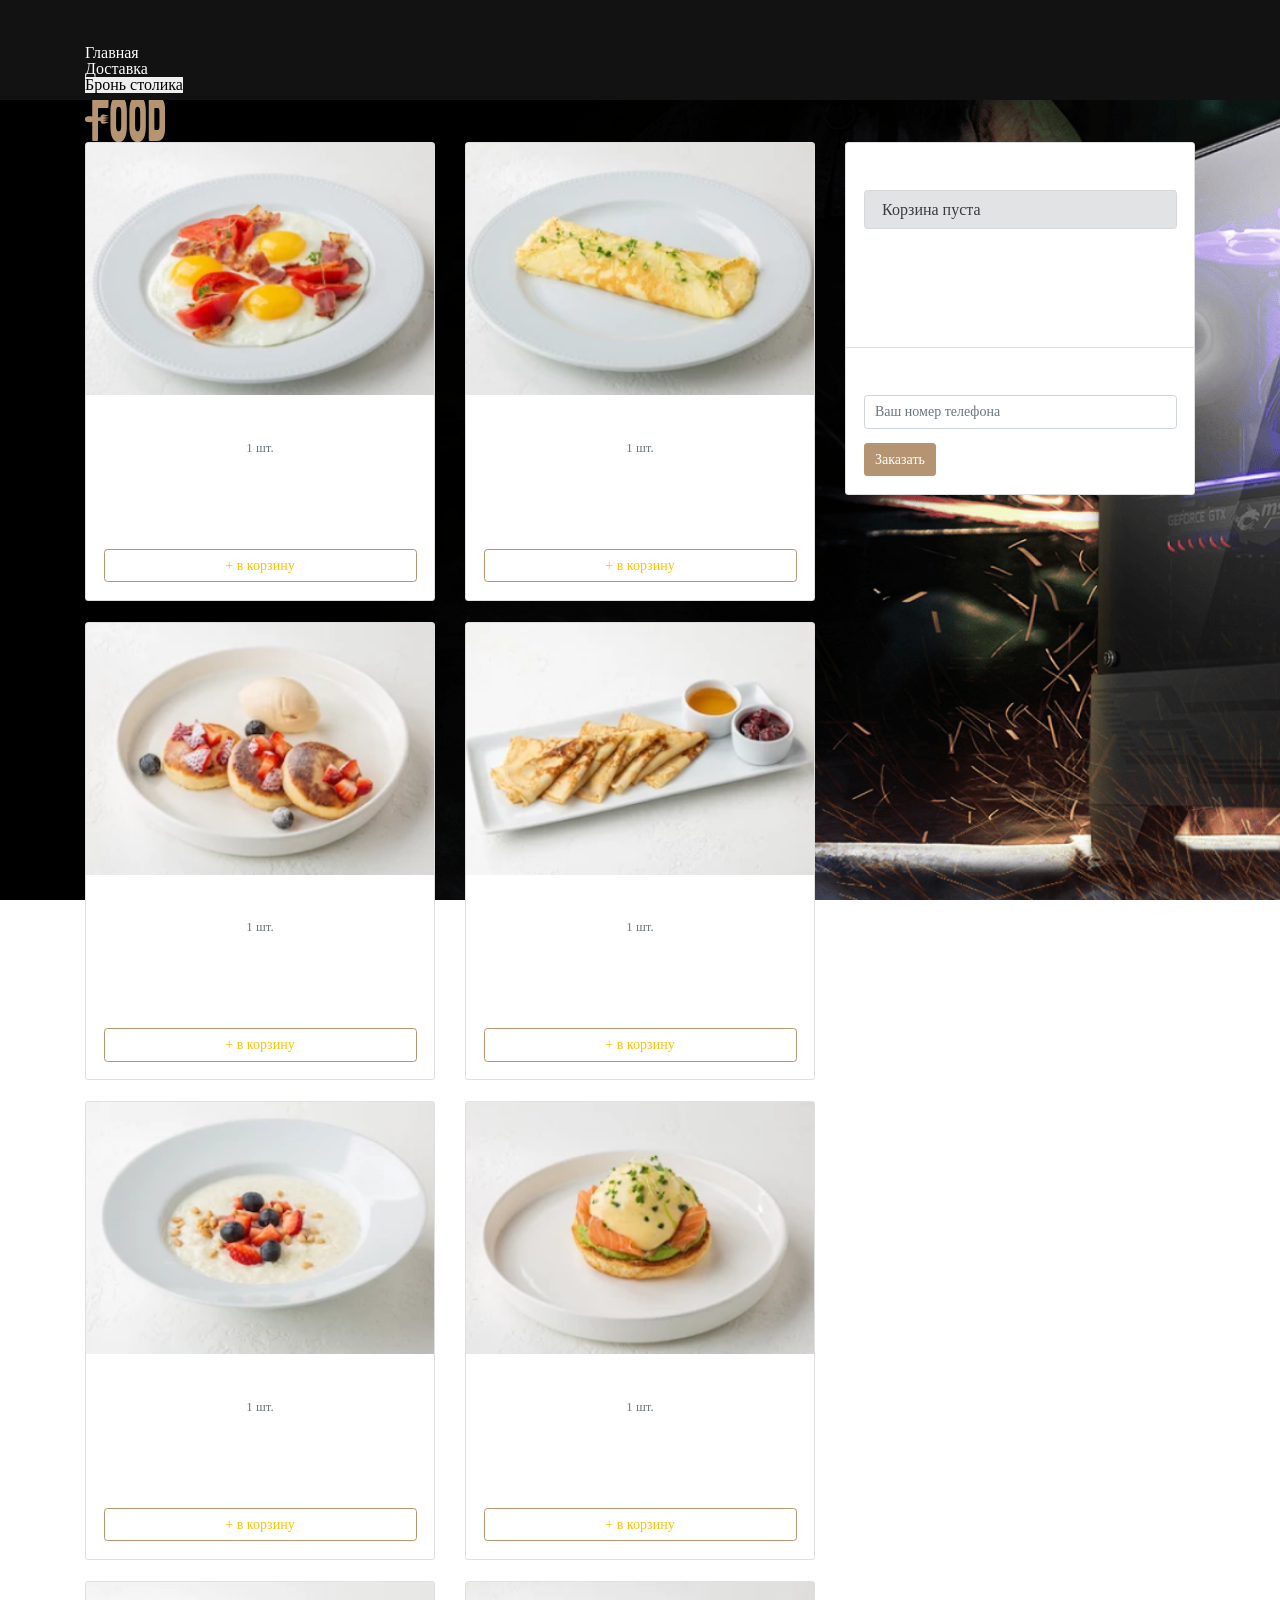
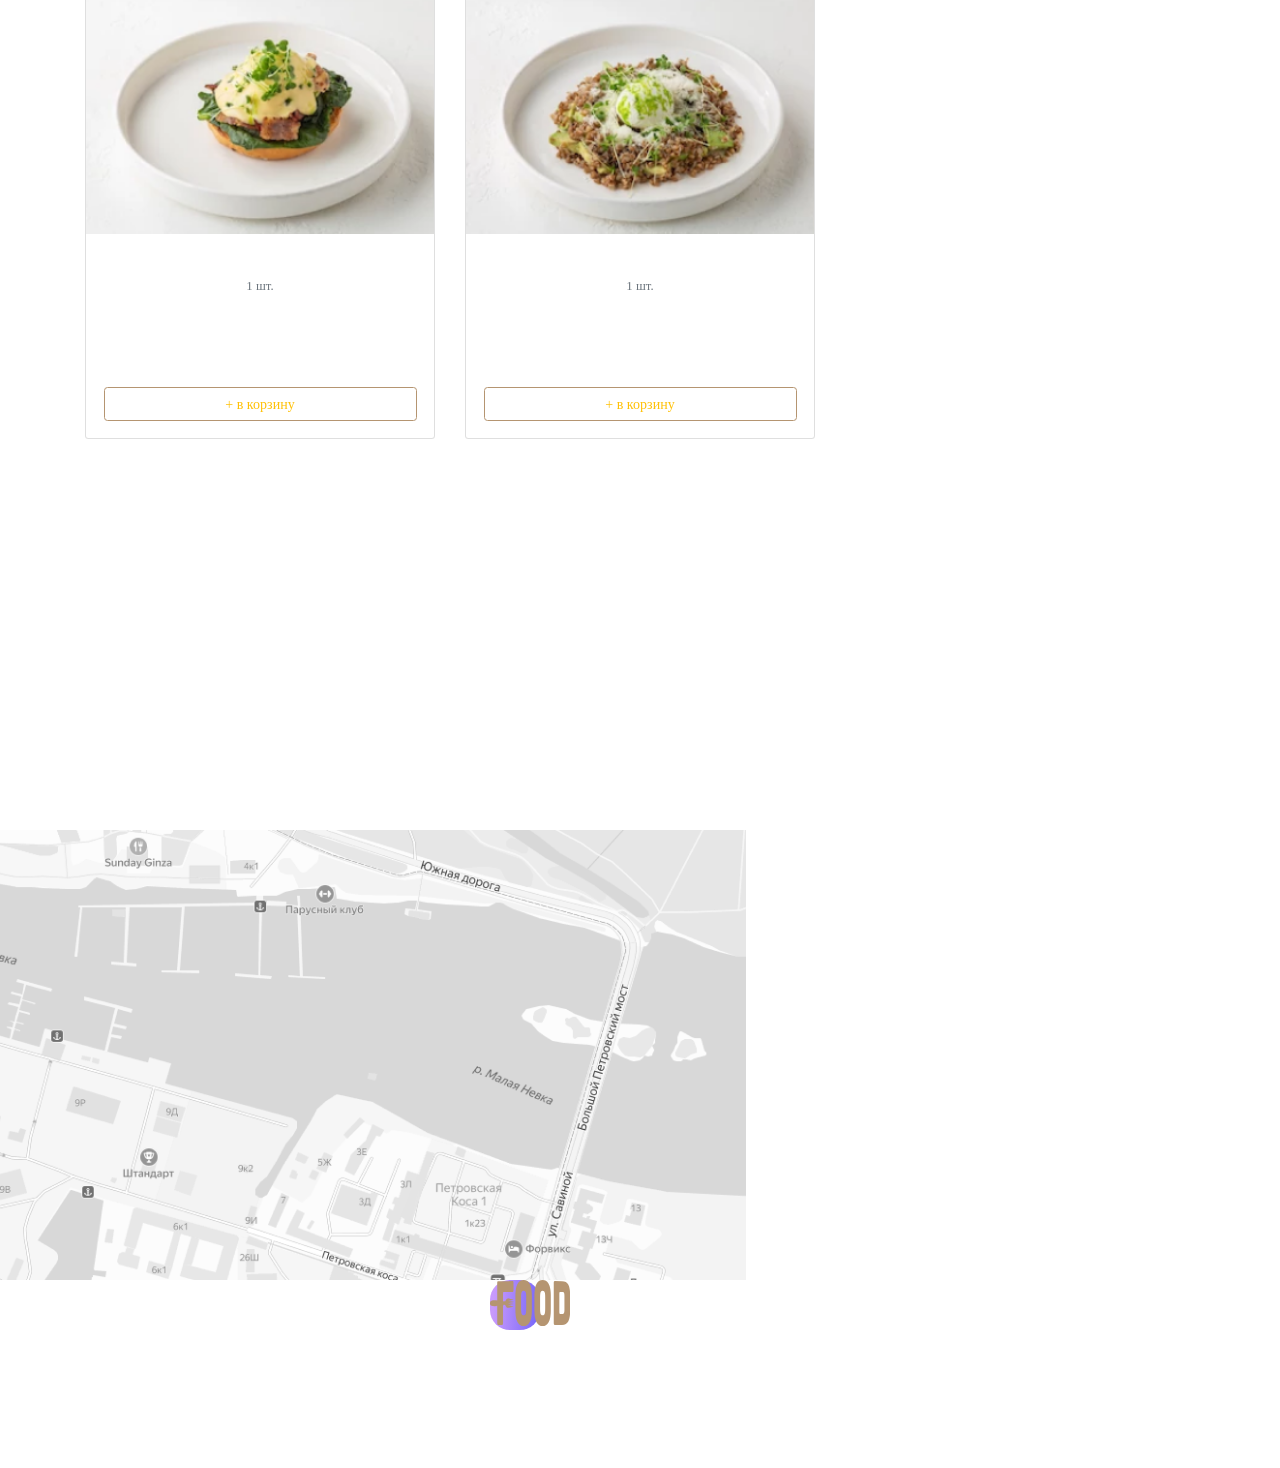
<file: menu.html>
<!doctype html>
<html lang="ru">

<head>
  <!-- Required meta tags -->
  <meta charset="utf-8">
  <meta name="viewport" content="width=device-width, initial-scale=1, shrink-to-fit=no">

  <!-- Bootstrap CSS -->
  <link rel="stylesheet" href="libs/bootstrap/css/bootstrap.min.css">
  <link rel="stylesheet" href="/css/style.css">
  <link rel="stylesheet" href="css/main.css">

  <title>FOOD</title>
</head>

<body>

  <div class="wrapper">
    <div class="sidebar">
      <div class="sidebar__logo">
        <a href="" class="sidebar__link-logo">
          <img src="/img/header/logo.svg" alt="logo">
        </a>
        <a href="" class="sidebar__link-logo">
          <img src="/img/header/logo2.svg" alt="logo">
        </a>
      </div>
      <div class="sidebar__block">
        <a href="#services" class="sidebar__link">
          <img src="/img/header/Youtube.svg" alt="Youtube">
        </a>
        <a href="#services" class="sidebar__link">
          <img src="/img/header/vk.svg" alt="vk">
        </a>
        <a href="#services" class="sidebar__link">
          <img src="/img/header/telegramm.svg" alt="telegramm">
        </a>
      </div>
    </div>





    <body>
      <header class="header">
        <nav class="navbar">
          <div class="container">
            <div class="navbar__wrap">
              <div class="hamb">
                <div class="hamb__field" id="hamb">
                  <span class="bar"></span> <span class="bar"></span>
                  <span class="bar"></span>
                </div>
              </div>
              <ul class="menu" id="menu">
                <li><a href="/index.html">Главная</a></li>
                <li><a href="#contacts">Доставка</a></li>
                <li> <a href="#popup">
                    <button class="button">Бронь столика</button>
                  </a>
                </li>

              </ul>
            </div>
          </div>
        </nav>
        <div class="popups" id="popups"></div>
      </header>
      <div class="menurestoran">
        <div class="container">
          <h1 class="menu-title">
            Меню нашего ресторана
          </h1>
          <div class="menurestoran-img">
            <img src="/img/header/logo.svg" alt="">
          </div>
        </div>
      </div>
      <div class="cards">
        <div class="container mb-5">
          <div class="row">
            <div class="col-md-8">
              <div class="row" id="products-container">

                <!-- Карточка с товаром -->

                <!-- // Ролл -->



              </div>
            </div>
            <div class="col-md-4">

              <!-- Корзина -->
              <div class="card mb-4">
                <div class="card-body">
                  <h5 class="card-title">Ваш заказ</h4>
                    <div data-cart-empty class="alert alert-secondary" role="alert">
                      Корзина пуста
                    </div>
                    <!-- cart-wrapper -->
                    <div class="cart-wrapper">

                      <!-- Cart item -->

                      <!-- // Cart item -->

                    </div>
                    <!-- // cart-wrapper -->

                    <!-- Стоимость заказа -->
                    <div class="cart-total">
                      <p data-cart-delivery class="none">
                        <span class="h5">Доставка:</span>
                        <span class="delivery-cost ">250 ₽</span> <br>
                        <span class="small">Бесплатная доставка от 800 ₽</span>
                      </p>
                      <p><span class="h5">Итого:</span> <span class="total-price">0</span> <span class="rouble">₽</span>
                      </p>
                    </div>
                    <!-- // Стоимость заказа -->

                </div>

                <!-- Оформить заказ -->
                <div id="order-form" class="card-body border-top none">
                  <h5 class="card-title">Оформить заказ</h4>
                    <form>
                      <div class="form-group">
                        <input type="text" class="form-control" placeholder="Ваш номер телефона">
                      </div>
                      <button type="submit" class="btn btn-primary">Заказать</button>
                    </form>
                </div>
                <!-- // Оформить заказ -->

              </div>
              <!-- // Корзина -->


            </div>
          </div>
        </div>

      </div>
      <section class="contacts" id="contacts">
        <div class="contacts__wrapper">
          <h4 class="contacts__title">
            контакты
          </h4>
          <div class="contacts__content">
            <div class="contacts__body body__contancts">
              <div class="body__contancts-item">
                <div class="body__contancts-block">
                  <div class="body__contancts-item-time">
                    2
                  </div>
                  <div class="body__contancts-item-time-minute">
                    мин
                  </div>
                </div>
                <div class="body__contancts-item-text">
                  из центра Санкт-Петербурга
                </div>
              </div>
              <div class="body__contancts-item">
                <div class="body__contancts-block">
                  <div class="body__contancts-item-time">
                    12
                  </div>
                  <div class="body__contancts-item-time-minute">
                    мин
                  </div>
                </div>
                <div class="body__contancts-item-text">
                  из города Зеленогорск
                </div>
              </div>
              <div class="body__contancts-item">
                <div class="body__contancts-block">
                  <div class="body__contancts-item-time">
                    42
                  </div>
                  <div class="body__contancts-item-time-minute">
                    мин
                  </div>
                </div>
                <div class="body__contancts-item-text">
                  из аэропорта Пулково
                </div>
              </div>
              <div class="body__contancts-item">
                <div class="body__contancts-block">
                  <div class="body__contancts-item-time">
                    52
                  </div>
                  <div class="body__contancts-item-time-minute">
                    мин
                  </div>
                </div>
                <div class="body__contancts-item-text">
                  из города Павловск
                </div>
              </div>
            </div>
            <div class="contacts__block">
              <div class="contacts__block-info">
                <ul class="contacts__block-list">
                  <li>Санкт-Петербург,
                    Северная дорога, 11 </li>
                  <li>+7 (921) 777-77-77</li>
                  <li>Время работы</li>
                  <li><span>Вск-Чт</span> с 12:00 до 23:00</li>
                  <li><span>Пт-Сб</span> с 12:00 до 03:00</li>
                </ul>
                <a href="#popup" class="contacts__block-link">Бронь столика</a>
                <div id="popup" class="popup">
                  <a href="#header" class="popup__area"></a>
                  <div class="popup__body">
                    <div class="popup__content">
                      <a href="#header" class="popup__close">X</a>
                      <div class="popup__logo">
                        <img src="/img/header/logo.svg" alt="logo">
                      </div>
                      <h4 class="popup__title">
                        Забронировать столик
                      </h4>
                      <form action="#" id="form" class="form">
                        <div class="form__item">
                          <input type="text" id="formName" class="formname" name="name" placeholder="Имя">
                        </div>
                        <div class="form__item">
                          <input type="text" id="formNumber" class="formnumber" name="number" placeholder="Телефон">
                        </div>
                        <div class="form__block">
                          <div class="form__item">
                            <input type="text" id="formMan" class="formman" name="man" placeholder="Гостей">
                            <input type="text" id="formTime" class="formtime" name="time" placeholder="Время">
                          </div>
                        </div>
                        <button class="form__btn">
                          Забронировать
                        </button>
                      </form>
                    </div>
                  </div>
                </div>
              </div>
            </div>
            <div class="contacts__block-pic">
              <img src="/img/Contacts/map.png" alt="map">
            </div>
          </div>
        </div>
  </div>
  </section>
  <footer class="footer">
    <div class="footer__wrapper">
      <div class="footer__content">
        <div class="footer__logo">
          <img src="/img/header/logo.svg" alt="logo">
        </div>
        <a href="#" class="footer__link">Политика конфиденциальности</a>
        <a href="#" class="footer__link">Дизайн d-e-n.ru</a>
      </div>
    </div>
  </footer>


  <!-- Подключаем скрипты -->
  <script src="/js/burger.js"></script>
  <script src="/js/renderProducts.js"></script>
  <script src="/js/calkCartPrice.js"></script>
  <script src="/js/toggleCartStatus.js"></script>
  <script src="/js/counter.js"></script>
  <script src="/js/cart.js"></script>




  <script src="https://code.jquery.com/jquery-3.3.1.min.js"></script>

</body>

</html>








</div>
<!-- Optional JavaScript -->
<!-- jQuery first, then Popper.js, then Bootstrap JS -->
<script src="https://code.jquery.com/jquery-3.3.1.min.js"></script>






</body>

</html>
</file>
<file: css/style.css>
@charset "UTF-8";
/*Обнуление*/
* {
  padding: 0;
  margin: 0;
  border: 0;
}

*,
*:before,
*:after {
  -webkit-box-sizing: border-box;
  box-sizing: border-box;
}

:focus,
:active {
  outline: none;
}

a:focus,
a:active {
  outline: none;
}

nav,
footer,
header,
aside {
  display: block;
}

html,
body {
  font-family: "Roboto";
  font-weight: 400;
  height: 100%;
  width: 100%;
  font-size: 100%;
  line-height: 1;
  font-size: 14px;
  -ms-text-size-adjust: 100%;
  -moz-text-size-adjust: 100%;
  -webkit-text-size-adjust: 100%;
}

input,
button,
textarea {
  font-family: "Roboto";
}

input::-ms-clear {
  display: none;
}

button {
  cursor: pointer;
}

button::-moz-focus-inner {
  padding: 0;
  border: 0;
}

a,
a:visited {
  color: #FFFFFF;
  text-decoration: none;
}

a:hover {
  text-decoration: none;
}

ul li {
  list-style: none;
}

img {
  vertical-align: top;
}

h1,
h2,
h3,
h4,
h5,
h6 {
  font-size: inherit;
  font-weight: 400;
}

[class*=__container] {
  max-width: 1300px;
  margin: 0 auto;
}

body {
  font-weight: 400;
  font-size: 16px;
  background: url(/img/header/compbgr.png) no-repeat center;
  background-position: center center;
  background-attachment: fixed;
  background-size: cover;
  color: #FFFFFF;
}

body.lock {
  overflow: hidden;
}

.grid-shadow {
  background-color: black;
}

.header {
  padding: 0px 14px;
  position: fixed;
  top: 0;
  left: 0;
  width: 100%;
  z-index: 8;
  background: #121212;
  height: 100px;
  padding-top: 38px;
}

.header__wrapper {
  display: -webkit-box;
  display: -ms-flexbox;
  display: flex;
  -webkit-box-align: center;
      -ms-flex-align: center;
          align-items: center;
  -webkit-box-pack: end;
      -ms-flex-pack: end;
          justify-content: flex-end;
  max-width: 1900px;
  margin: 0 auto;
}

.menu__list {
  display: -webkit-box;
  display: -ms-flexbox;
  display: flex;
}

.menu__item {
  margin-right: 56px;
}

.header__logo {
  margin-right: 620px;
}

.menu__link:hover {
  opacity: 0.6;
}

.header__btn {
  background: linear-gradient(94.26deg, #C89AFC 9.51%, #7C6AFA 90.23%);
  border-radius: 50px;
  padding: 10px 30px;
}

.header__btn:hover {
  opacity: 0.8;
}

@media (max-width: 1660px) {
  .header__logo {
    margin-right: 300px;
  }
}
@media (max-width: 1340px) {
  .menu__item {
    margin-right: 30px;
  }
  .header__logo {
    margin-right: 100px;
  }
}
@media (max-width: 960px) {
  .header__wrapper {
    display: -webkit-box;
    display: -ms-flexbox;
    display: flex;
    -webkit-box-align: center;
        -ms-flex-align: center;
            align-items: center;
    -webkit-box-pack: justify;
        -ms-flex-pack: justify;
            justify-content: space-between;
    max-width: 1900px;
    margin: 0 auto;
  }
}
.menu__icon {
  display: none;
}

@media (max-width: 960px) {
  .menu__icon {
    z-index: 10;
    display: block;
    position: relative;
    width: 30px;
    height: 18px;
    -webkit-transition: all 0.3s ease 0s;
    transition: all 0.3s ease 0s;
    cursor: pointer;
  }
  .menu__icon span,
.menu__icon::before,
.menu__icon::after {
    position: absolute;
    left: 0;
    -webkit-transition: all 0.3s ease 0s;
    transition: all 0.3s ease 0s;
    width: 100%;
    height: 10%;
    background-color: #fff;
  }
  .menu__icon::before,
.menu__icon::after {
    content: "";
  }
  .menu__icon::before {
    top: 0;
  }
  .menu__icon::after {
    bottom: 0;
  }
  .menu__icon span {
    top: 50%;
    -webkit-transform: scale(1) translate(0, -50%);
            transform: scale(1) translate(0, -50%);
  }
  .menu__icon.active span {
    -webkit-transform: scale(0) translate(0, -50%);
            transform: scale(0) translate(0, -50%);
  }
  .menu__icon.active:before {
    top: 50%;
    -webkit-transform: rotate(-45deg) translate(0, -50%);
            transform: rotate(-45deg) translate(0, -50%);
  }
  .menu__icon.active::after {
    bottom: 50%;
    -webkit-transform: rotate(45deg) translate(0, 50%);
            transform: rotate(45deg) translate(0, 50%);
  }
  .menu__body {
    position: fixed;
    top: 0;
    left: 0;
    width: 100%;
    height: 100%;
    -webkit-transition: all 0.3s ease 0s;
    transition: all 0.3s ease 0s;
    -webkit-transform: translate(-100%, 0);
            transform: translate(-100%, 0);
    background-color: black;
  }
  .menu__body.active {
    -webkit-transform: translate(0, 0);
            transform: translate(0, 0);
  }
  .menu__list {
    padding-top: 90px;
    -webkit-box-orient: vertical;
    -webkit-box-direction: normal;
        -ms-flex-direction: column;
            flex-direction: column;
    text-align: center;
  }
  .menu__item {
    margin-right: 0px;
    margin-bottom: 40px;
  }
  .menu__link {
    font-size: 35px;
  }
  .header__btn {
    font-size: 35px;
  }
}
.main {
  padding-top: 230px;
}

.main__title {
  font-family: "Roboto";
  font-style: normal;
  font-weight: 700;
  font-size: 64px;
  line-height: 110%;
  /* or 90px */
  /* white */
  color: #FFFFFF;
  max-width: 900px;
  margin-bottom: 100px;
}

.badge {
  width: 400px;
  line-height: 180%;
  background: #a8a7a7;
  margin-bottom: 20px;
  margin-right: 30px;
  border-radius: 10px;
  font-size: 30px;
  text-align: center;
}

.main__info {
  padding-top: 50px;
  max-width: 400px;
  line-height: 150%;
  font-family: "Roboto";
  font-style: normal;
  font-weight: 400;
  font-size: 20px;
  line-height: 160%;
  color: #FFFFFF;
  opacity: 0.5;
  margin-bottom: 50px;
}

@media (max-width: 1340px) {
  .main {
    display: -webkit-box;
    display: -ms-flexbox;
    display: flex;
    -webkit-box-pack: center;
        -ms-flex-pack: center;
            justify-content: center;
    -webkit-box-align: center;
        -ms-flex-align: center;
            align-items: center;
  }
  .main__title {
    max-width: 400px;
  }
}
@media (max-width: 920px) {
  .main__title {
    font-size: 45px;
    margin-bottom: 50px;
  }
}
@media (max-width: 600px) {
  .badge {
    width: 370px;
    margin-right: 0px;
  }
  .main {
    padding: 0px 15px;
    padding-top: 190px;
  }
  .main__title {
    text-align: center;
  }
  .badge {
    width: 330px;
  }
}
.order {
  width: 100%;
  background: #121212;
  height: 130px;
  padding-top: 25px;
}

.order__btn {
  background: linear-gradient(94.78deg, #DF5950 11.19%, #451046 93.72%);
  border-radius: 50px;
  padding: 10px 30px;
  margin-right: 100px;
}

.order__btn:hover {
  opacity: 0.8;
}

.order__container {
  display: -webkit-box;
  display: -ms-flexbox;
  display: flex;
  -webkit-box-align: center;
      -ms-flex-align: center;
          align-items: center;
}

.order__info-text {
  display: -webkit-box;
  display: -ms-flexbox;
  display: flex;
  -webkit-box-align: center;
      -ms-flex-align: center;
          align-items: center;
}

.order__info-students {
  font-family: "Roboto";
  font-style: normal;
  font-weight: 400;
  font-size: 16px;
  line-height: 180%;
  /* identical to box height, or 24px */
  /* white */
  color: #FFFFFF;
  opacity: 0.4;
  margin-right: 30px;
}

.students {
  margin-right: 100px;
}

.order__info-quantity {
  font-family: "Roboto";
  font-style: normal;
  font-weight: 700;
  font-size: 16px;
  line-height: 150%;
  /* identical to box height, or 24px */
  /* white */
  color: #FFFFFF;
}

.order__income {
  position: relative;
  margin-left: 100px;
}

.order__income-block {
  content: "";
  position: absolute;
  width: 714px;
  height: 6px;
  background: #FFFFFF;
}

.order__income-subblock {
  position: absolute;
  width: 440px;
  height: 6px;
  background: linear-gradient(94.78deg, #DF5950 11.19%, #451046 93.72%);
}

.order__income-info {
  display: -webkit-box;
  display: -ms-flexbox;
  display: flex;
  -webkit-box-align: center;
      -ms-flex-align: center;
          align-items: center;
  padding-top: 20px;
}

.order__income-info-text {
  margin-right: 600px;
  color: #FFFFFF;
  opacity: 0.4;
}

.order__income-info p {
  opacity: 0.4;
}

.order__income-students {
  font-family: "Roboto";
  font-style: normal;
  font-weight: 400;
  font-size: 16px;
  /* identical to box height, or 24px */
  /* white */
  color: #FFFFFF;
  opacity: 0.4;
  margin-right: 30px;
}

.order__income-text {
  display: -webkit-box;
  display: -ms-flexbox;
  display: flex;
  -webkit-box-align: center;
      -ms-flex-align: center;
          align-items: center;
  padding-bottom: 10px;
}

.order__incom-quantity {
  font-family: "Roboto";
  font-style: normal;
  font-weight: 700;
  font-size: 16px;
  line-height: 150%;
  /* identical to box height, or 24px */
  /* white */
  color: #FFFFFF;
}

@media (max-width: 1340px) {
  .order {
    display: none;
  }
}
.work {
  padding: 200px 10px;
}

.work__content {
  display: -webkit-box;
  display: -ms-flexbox;
  display: flex;
  -webkit-box-pack: justify;
      -ms-flex-pack: justify;
          justify-content: space-between;
}

.work__block {
  -webkit-box-flex: 0;
      -ms-flex: 0 1 526px;
          flex: 0 1 526px;
  position: relative;
  width: 526px;
  height: 499px;
  border: 30px solid transparent;
  -o-border-image: linear-gradient(94.26deg, #C89AFC 9.51%, #7C6AFA 90.23%);
     border-image: linear-gradient(94.26deg, #C89AFC 9.51%, #7C6AFA 90.23%);
  -webkit-border-image: -webkit-linear-gradient(#C89AFC 9.51%, #7C6AFA 90.23%);
  border-image-slice: 1;
}

.work__block-img {
  position: absolute;
  top: 63px;
  right: 15px;
  width: 446px;
  height: 446px;
}

.work__info {
  max-width: 636px;
  padding-top: 90px;
}

.work-info-title {
  font-family: "Roboto";
  font-style: normal;
  font-weight: 700;
  font-size: 48px;
  line-height: 140%;
  /* or 67px */
  /* white */
  color: #FFFFFF;
  margin-bottom: 45px;
}

.work-info-text {
  font-family: "Roboto";
  font-style: normal;
  font-weight: 400;
  font-size: 16px;
  line-height: 160%;
  /* or 26px */
  /* white */
  color: #FFFFFF;
}

@media (max-width: 1340px) {
  .work__content {
    -webkit-box-orient: vertical;
    -webkit-box-direction: normal;
        -ms-flex-direction: column;
            flex-direction: column;
  }
}
@media (max-width: 920px) {
  .work__block {
    -webkit-box-flex: 0;
        -ms-flex: 0 1 526px;
            flex: 0 1 526px;
    position: relative;
    width: 526px;
    height: 499px;
    border: 30px solid transparent;
    -o-border-image: none;
       border-image: none;
    border-image-slice: 1;
  }
  .work {
    display: -webkit-box;
    display: -ms-flexbox;
    display: flex;
    -webkit-box-orient: vertical;
    -webkit-box-direction: normal;
        -ms-flex-direction: column;
            flex-direction: column;
    -webkit-box-align: center;
        -ms-flex-align: center;
            align-items: center;
    padding: 50px 10px;
  }
}
@media (max-width: 600px) {
  .work__block {
    display: none;
  }
  .work__info {
    padding-top: 0px;
  }
  .work-info-title {
    text-align: center;
    font-size: 40px;
  }
  .work-info-text {
    text-align: justify;
  }
}
.start {
  padding-bottom: 200px;
}

.start__block {
  display: -webkit-box;
  display: -ms-flexbox;
  display: flex;
}

.start__block-logo {
  margin-right: 20px;
}

.start__block-title {
  font-family: "Roboto";
  font-style: normal;
  font-weight: 700;
  font-size: 48px;
  line-height: 140%;
  /* or 67px */
  /* white */
  color: #FFFFFF;
  margin-bottom: 49px;
}

.start-info {
  max-width: 411px;
  font-family: "Roboto";
  font-style: normal;
  font-weight: 400;
  font-size: 16px;
  line-height: 160%;
  /* or 26px */
  /* white */
  color: #FFFFFF;
  opacity: 0.5;
  margin-bottom: 80px;
}

.start__items {
  display: -webkit-box;
  display: -ms-flexbox;
  display: flex;
  -webkit-box-align: center;
      -ms-flex-align: center;
          align-items: center;
}

.start__item {
  max-width: 324px;
}

.start-item-content-1 {
  width: 324px;
  height: 80px;
  background: linear-gradient(94.26deg, #C89AFC 9.51%, #7C6AFA 90.23%);
  margin-bottom: 35px;
}

.start-item-content-2 {
  width: 324px;
  height: 60px;
  background: linear-gradient(94.26deg, #C89AFC 9.51%, #7C6AFA 90.23%);
  -webkit-transform: matrix(-1, 0, 0, 1, 0, 0);
          transform: matrix(-1, 0, 0, 1, 0, 0);
  margin-bottom: 45px;
}

.start-item-content-3 {
  width: 324px;
  height: 30px;
  background: linear-gradient(94.26deg, #C89AFC 9.51%, #7C6AFA 90.23%);
  margin-bottom: 60px;
}

.start-item-content-4 {
  width: 324px;
  height: 10px;
  background: linear-gradient(94.26deg, #C89AFC 9.51%, #7C6AFA 90.23%);
  -webkit-transform: matrix(-1, 0, 0, 1, 0, 0);
          transform: matrix(-1, 0, 0, 1, 0, 0);
  margin-bottom: 70px;
}

.start-item-text {
  max-width: 306px;
  font-family: "Roboto";
  font-style: normal;
  font-weight: 400;
  font-size: 14px;
  line-height: 160%;
  /* or 22px */
  /* white */
  color: #FFFFFF;
  opacity: 0.5;
}

.start-item-percent {
  margin-bottom: 20px;
  font-family: "Roboto";
  font-style: normal;
  font-weight: 700;
  font-size: 36px;
  line-height: 140%;
  /* or 50px */
  /* white */
  color: #FFFFFF;
}

.percent-2 {
  margin-bottom: 30px;
}

.percent-3 {
  margin-bottom: 45px;
}

.percent-4 {
  margin-bottom: 55px;
}

@media (max-width: 1340px) {
  .start__items {
    -webkit-box-orient: vertical;
    -webkit-box-direction: normal;
        -ms-flex-direction: column;
            flex-direction: column;
  }
}
@media (max-width: 920px) {
  .start__block {
    display: -webkit-box;
    display: -ms-flexbox;
    display: flex;
    -webkit-box-orient: vertical;
    -webkit-box-direction: normal;
        -ms-flex-direction: column;
            flex-direction: column;
    -webkit-box-align: center;
        -ms-flex-align: center;
            align-items: center;
  }
  .start-info {
    margin: 0 auto;
    margin-bottom: 30px;
  }
  .start {
    padding-bottom: 100px;
  }
}
@media (max-width: 600px) {
  .start-info {
    text-align: center;
  }
  .start__block-title {
    font-size: 40px;
  }
}
.profession {
  padding-bottom: 231px;
  padding: 0 10px;
}

.profession__title {
  font-family: "Roboto";
  font-style: normal;
  font-weight: 700;
  font-size: 48px;
  line-height: 140%;
  /* or 67px */
  text-align: center;
  /* white */
  color: #FFFFFF;
  margin-bottom: 120px;
}

.profession__items {
  display: -webkit-box;
  display: -ms-flexbox;
  display: flex;
  -webkit-box-align: center;
      -ms-flex-align: center;
          align-items: center;
  -webkit-box-pack: justify;
      -ms-flex-pack: justify;
          justify-content: space-between;
}

.profession__item {
  max-width: 358px;
}

.profession__item-img {
  text-align: center;
  margin-bottom: 60px;
}

.profession__item-subtitle {
  font-family: "Roboto";
  font-style: normal;
  font-weight: 500;
  font-size: 24px;
  line-height: 140%;
  /* or 34px */
  text-align: center;
  /* white */
  color: #FFFFFF;
  margin-bottom: 30px;
}

.profession__item-text {
  font-family: "Roboto";
  font-style: normal;
  font-weight: 400;
  font-size: 16px;
  line-height: 160%;
  /* or 26px */
  text-align: center;
  /* white */
  color: #FFFFFF;
  opacity: 0.8;
}

@media (max-width: 920px) {
  .profession {
    margin-bottom: 70px;
  }
  .profession__title {
    font-size: 40px;
    margin-bottom: 50px;
  }
  .profession__items {
    -webkit-box-orient: vertical;
    -webkit-box-direction: normal;
        -ms-flex-direction: column;
            flex-direction: column;
  }
  .profession__item {
    margin-bottom: 20px;
  }
}
.partners {
  padding-bottom: 270px;
  padding-top: 100px;
}

.partners__body {
  display: -webkit-box;
  display: -ms-flexbox;
  display: flex;
  -webkit-box-align: center;
      -ms-flex-align: center;
          align-items: center;
}

.partners__logo {
  margin-right: 51px;
}

.partners__title {
  font-family: "Roboto";
  font-style: normal;
  font-weight: 700;
  font-size: 48px;
  line-height: 140%;
  /* or 67px */
  /* white */
  color: #FFFFFF;
}

.partners__items {
  position: relative;
  padding-top: 88px;
  display: -ms-grid;
  display: grid;
  -ms-grid-columns: 1fr 58px 1fr 58px 1fr 58px 1fr;
  grid-template-columns: repeat(4, 1fr);
  gap: 58px;
}

.partners__border {
  content: "";
  position: absolute;
  width: 1296px;
  bottom: 130px;
  height: 0px;
  opacity: 0.3;
  /* white */
  border: 1px solid #FFFFFF;
}

.partners__border-vertical-1 {
  content: "";
  right: 199px;
  position: absolute;
  width: 300px;
  height: 0px;
  opacity: 0.7;
  /* white */
  border: 1px solid #FFFFFF;
  -webkit-transform: rotate(90deg);
          transform: rotate(90deg);
}

.partners__border-vertical-2 {
  content: "";
  left: 165px;
  position: absolute;
  width: 300px;
  height: 0px;
  opacity: 0.7;
  /* white */
  border: 1px solid #FFFFFF;
  -webkit-transform: rotate(90deg);
          transform: rotate(90deg);
}

.partners__border-vertical-3 {
  content: "";
  left: 500px;
  position: absolute;
  width: 300px;
  height: 0px;
  opacity: 0.7;
  /* white */
  border: 1px solid #FFFFFF;
  -webkit-transform: rotate(90deg);
          transform: rotate(90deg);
}

@media (max-width: 1340px) {
  .partners {
    display: none;
  }
}
.program {
  padding: 0 10px;
  padding-bottom: 216px;
}

.program__wrapper {
  max-width: 750px;
  margin: 0 auto;
}

.program__logo {
  text-align: center;
  margin-bottom: 77px;
}

.program__title {
  text-align: center;
  font-family: "Roboto";
  font-style: normal;
  font-weight: 700;
  font-size: 48px;
  line-height: 140%;
  /* or 67px */
  text-align: center;
  /* white */
  color: #FFFFFF;
  margin-bottom: 30px;
}

.program__text {
  max-width: 411px;
  text-align: center;
  margin: 0 auto;
  font-family: "Roboto";
  font-style: normal;
  font-weight: 400;
  font-size: 16px;
  line-height: 160%;
  /* or 26px */
  text-align: center;
  /* white */
  color: #FFFFFF;
  opacity: 0.5;
  margin-bottom: 80px;
}

.program-item-content {
  position: relative;
  margin-right: 146px;
  padding-left: 80px;
}

.body__program-items {
  display: -webkit-box;
  display: -ms-flexbox;
  display: flex;
  -webkit-box-align: center;
      -ms-flex-align: center;
          align-items: center;
}

.body__program-item {
  max-width: 228px;
}

.program-item-subtext {
  font-family: "Roboto";
  font-style: normal;
  font-weight: 400;
  font-size: 14px;
  line-height: 160%;
  /* or 22px */
  text-align: right;
  /* white */
  color: #FFFFFF;
  opacity: 0.5;
  margin-bottom: 15px;
}

.program-item-text {
  font-family: "Roboto";
  font-style: normal;
  font-weight: 400;
  font-size: 18px;
  line-height: 160%;
  /* or 29px */
  text-align: right;
  /* white */
  color: #FFFFFF;
  margin-bottom: 90px;
}

.program__body-item-2 {
  padding-top: 100px;
}

.program__border {
  content: "";
  top: 0;
  right: -85px;
  position: absolute;
  width: 6px;
  height: 677px;
  background: linear-gradient(94.26deg, #C89AFC 9.51%, #7C6AFA 90.23%);
}

.program__border-line1 {
  content: "";
  position: absolute;
  top: 50px;
  right: 8px;
  opacity: 0.3;
  /* white */
  width: 40px;
  height: 0px;
  border: 1px solid #FFFFFF;
  -webkit-transform: rotate(180deg);
          transform: rotate(180deg);
}

.program__border-line2 {
  content: "";
  position: absolute;
  top: 190px;
  left: 8px;
  opacity: 0.3;
  /* white */
  width: 40px;
  height: 0px;
  border: 1px solid #FFFFFF;
  -webkit-transform: rotate(180deg);
          transform: rotate(180deg);
}

.program__border-line3 {
  content: "";
  position: absolute;
  top: 235px;
  right: 8px;
  opacity: 0.3;
  /* white */
  width: 40px;
  height: 0px;
  border: 1px solid #FFFFFF;
  -webkit-transform: rotate(180deg);
          transform: rotate(180deg);
}

.program__border-line4 {
  content: "";
  position: absolute;
  top: 380px;
  left: 8px;
  opacity: 0.3;
  /* white */
  width: 40px;
  height: 0px;
  border: 1px solid #FFFFFF;
  -webkit-transform: rotate(180deg);
          transform: rotate(180deg);
}

.program__border-line5 {
  content: "";
  position: absolute;
  top: 420px;
  right: 8px;
  opacity: 0.3;
  /* white */
  width: 40px;
  height: 0px;
  border: 1px solid #FFFFFF;
  -webkit-transform: rotate(180deg);
          transform: rotate(180deg);
}

.program__border-line6 {
  content: "";
  position: absolute;
  top: 560px;
  left: 8px;
  opacity: 0.3;
  /* white */
  width: 40px;
  height: 0px;
  border: 1px solid #FFFFFF;
  -webkit-transform: rotate(180deg);
          transform: rotate(180deg);
}

.program__border-line7 {
  content: "";
  position: absolute;
  top: 605px;
  right: 8px;
  opacity: 0.3;
  /* white */
  width: 40px;
  height: 0px;
  border: 1px solid #FFFFFF;
  -webkit-transform: rotate(180deg);
          transform: rotate(180deg);
}

@media (max-width: 600px) {
  .program-item-text {
    font-size: 12px;
  }
  .program__body {
    margin-right: 40px;
  }
  .program {
    padding-bottom: 70px;
  }
  .program-item-text {
    margin-bottom: 30px;
  }
}
.teachers {
  padding-bottom: 200px;
  margin: auto 0 0 0;
}

.teachers__body {
  display: -webkit-box;
  display: -ms-flexbox;
  display: flex;
  -webkit-box-align: center;
      -ms-flex-align: center;
          align-items: center;
  -webkit-box-orient: vertical;
  -webkit-box-direction: normal;
      -ms-flex-direction: column;
          flex-direction: column;
}

.teachers__logo {
  margin-right: 38px;
}

.teachers__title {
  font-family: "Roboto";
  font-style: normal;
  font-weight: 700;
  font-size: 48px;
  line-height: 140%;
  /* or 67px */
  /* white */
  color: #FFFFFF;
}

.teachers__item {
  -webkit-box-flex: 0;
      -ms-flex: 0 1 300px;
          flex: 0 1 300px;
  -webkit-box-align: center;
      -ms-flex-align: center;
          align-items: center;
}

.teachers__content {
  display: -ms-grid;
  display: grid;
  -ms-grid-rows: 1fr 30px 1fr 30px 1fr;
  grid-template-rows: repeat(3, 1fr);
  padding-top: 113px;
  gap: 30px;
  margin: 0 auto;
}

.teachers__item-img {
  margin-bottom: 40px;
  text-align: center;
}

.teachers__item-title {
  font-family: "Roboto";
  font-style: normal;
  font-weight: 500;
  font-size: 24px;
  line-height: 140%;
  /* identical to box height, or 34px */
  text-align: center;
  /* white */
  color: #FFFFFF;
  margin-bottom: 15px;
}

.teachers__item-subtitle {
  font-family: "Roboto";
  font-style: normal;
  font-weight: 400;
  font-size: 16px;
  line-height: 160%;
  /* identical to box height, or 26px */
  text-align: center;
  /* white */
  color: #FFFFFF;
  opacity: 0.8;
  margin-bottom: 30px;
}

.teachers__item-btn-link {
  background: transparent;
  padding: 10px 30px;
  border: 2px solid white;
  border-radius: 50px;
  display: inline-block;
  float: none;
  font-size: 14px;
  color: #fff;
  position: relative;
  left: 50%;
  -webkit-transform: translate(-50%, 0);
          transform: translate(-50%, 0);
}

.hide-content {
  font-family: "Roboto";
  font-style: normal;
  font-weight: 400;
  font-size: 16px;
  line-height: 160%;
  /* identical to box height, or 26px */
  text-align: center;
  /* white */
  color: #FFFFFF;
  opacity: 0.8;
  margin-bottom: 30px;
}

@media (max-width: 920px) {
  .hide-content {
    padding: 0px 10px;
  }
}
@media (max-width: 600px) {
  .teachers__title {
    text-align: center;
  }
  .teachers__logo {
    display: none;
  }
  .teachers {
    padding-top: 50px;
  }
}
.article {
  padding-bottom: 40px;
}

.article__wrapper {
  max-width: 547px;
  margin: 0 auto;
}

.article__title {
  font-family: "Roboto";
  font-style: normal;
  text-align: center;
  font-weight: 700;
  font-size: 48px;
  line-height: 140%;
  /* or 67px */
  text-align: center;
  /* white */
  color: #FFFFFF;
  margin-bottom: 30px;
}

.article__subtitle {
  font-family: "Roboto";
  text-align: center;
  font-style: normal;
  font-weight: 400;
  font-size: 16px;
  line-height: 160%;
  /* or 26px */
  text-align: center;
  /* white */
  color: #FFFFFF;
  opacity: 0.5;
  margin-bottom: 60px;
}

.article__form {
  padding: 0px 45px;
}

.article__inpute {
  z-index: 2;
  width: 300px;
  padding: 10px 30px;
  background: #6e6e6e;
  color: #FFFFFF;
  border-radius: 50px 0px 0px 50px;
}

.article__inpute:focus {
  outline: 0;
  outline-offset: 0;
  color: rgb(255, 255, 255); /* цвет текста */
  border: 1px solid #bbbbbb; /* цвет обводки */
}

.article__inpute::-webkit-input-placeholder {
  color: #FFFFFF;
}

.article__inpute::-moz-placeholder {
  color: #FFFFFF;
}

.article__inpute:-ms-input-placeholder {
  color: #FFFFFF;
}

.article__inpute::-ms-input-placeholder {
  color: #FFFFFF;
}

.article__inpute::placeholder {
  color: #FFFFFF;
}

.article__btn {
  padding: 10px 30px;
  z-index: 3;
  background: linear-gradient(94.78deg, #DF5950 11.19%, #451046 93.72%);
  border-radius: 50px;
  color: #FFFFFF;
  margin-left: -18px;
}

@media (max-width: 600px) {
  .article__inpute {
    display: none;
  }
}
@media (max-width: 450px) {
  .article__form {
    display: -webkit-box;
    display: -ms-flexbox;
    display: flex;
    -webkit-box-orient: vertical;
    -webkit-box-direction: normal;
        -ms-flex-direction: column;
            flex-direction: column;
    padding: 0px 45px;
  }
  .article__inpute {
    z-index: 0;
  }
}
.footer {
  padding-bottom: 106px;
}

.footer__wrapper {
  max-width: 300px;
  margin: 0 auto;
  display: -webkit-box;
  display: -ms-flexbox;
  display: flex;
}

.footer__logo {
  position: relative;
  margin-right: 30px;
  width: 50px;
  height: 50px;
  background: linear-gradient(94.26deg, #C89AFC 9.51%, #7C6AFA 90.23%);
  border-radius: 20px;
}

.footer__logo:last-child {
  margin-right: 0;
}

.footer__img {
  content: "";
  position: absolute;
  bottom: 18px;
  left: 12px;
}

.footer-position {
  content: "";
  position: absolute;
  bottom: 18px;
  left: 17px;
}

.footer-position-2 {
  content: "";
  position: absolute;
  bottom: 15px;
  left: 10px;
}

.footer-position-1 {
  content: "";
  position: absolute;
  bottom: 17px;
  left: 10px;
}

.popup {
  position: fixed;
  top: 0;
  left: 0;
  width: 100%;
  height: 100%;
  background-color: rgba(0, 0, 0, 0.7);
  opacity: 0;
  visibility: hidden;
  -webkit-transition: all 0.3s ease 0s;
  transition: all 0.3s ease 0s;
}

.popup:target {
  opacity: 1;
  visibility: visible;
}

.popup:target .popup__content {
  opacity: 1;
  -webkit-transform: translate(0px, 0px);
          transform: translate(0px, 0px);
}

.popup__body {
  min-height: 100%;
  display: -webkit-box;
  display: -ms-flexbox;
  display: flex;
  -webkit-box-align: center;
      -ms-flex-align: center;
          align-items: center;
  -webkit-box-pack: center;
      -ms-flex-pack: center;
          justify-content: center;
}

.popup__area {
  position: absolute;
  width: 100%;
  height: 100%;
  top: 0;
  left: 0;
}

.popup__content {
  background-color: rgb(50, 50, 48);
  padding: 30px;
  position: relative;
  -webkit-transform: translate(0, -100%);
          transform: translate(0, -100%);
  -webkit-transition: all 0.8s ease 0s;
  transition: all 0.8s ease 0s;
  opacity: 0;
}

.popup__title {
  font-size: 35px;
  text-align: center;
  margin-bottom: 20px;
}

.popup__text {
  font-family: "Roboto";
  font-style: normal;
  font-weight: 400;
  font-size: 16px;
  line-height: 140%;
  /* or 22px */
  text-align: center;
  /* white */
  color: #FFFFFF;
  opacity: 0.4;
  margin-bottom: 16px;
}

.popup__close {
  position: absolute;
  font-size: 22px;
  right: 12px;
  top: 15px;
}

.form {
  max-width: 550px;
  margin: 0 auto;
  padding: 10px 0;
}

.form__body {
  position: relative;
}

.popup__title {
  font-size: 37px;
  font-weight: 700;
}

.form__item {
  margin-bottom: 20px;
}

.form__label {
  font-size: 16px;
  display: block;
  margin-bottom: 15px;
}

.form__input {
  height: 30px;
  border-radius: 5px;
  width: 100%;
  font-size: 18px;
  padding: 0 15px;
  -webkit-transition: all 0.5s ease 0s;
  transition: all 0.5s ease 0s;
}

.form__input:focus {
  -webkit-box-shadow: 0 0 15px #a098a9;
          box-shadow: 0 0 15px #a098a9;
}

textarea {
  min-height: 120px;
  resize: vertical;
  border-radius: 5px;
  width: 100%;
  padding: 20px;
}

textarea:focus {
  -webkit-box-shadow: 0 0 15px #a098a9;
          box-shadow: 0 0 15px #a098a9;
}

.form__title {
  margin-bottom: 10px;
}

.options {
  padding-top: 10px;
}

.options__item {
  margin-bottom: 10px;
}

.options__input {
  display: none;
}

.options__label {
  display: -webkit-inline-box;
  display: -ms-inline-flexbox;
  display: inline-flex;
  -webkit-box-align: center;
      -ms-flex-align: center;
          align-items: center;
}

.fake {
  display: inline-block;
  width: 20px;
  height: 20px;
  border: 1px solid beige;
  border-radius: 50%;
  position: relative;
  margin-right: 7px;
}

.fake::before {
  content: "";
  position: absolute;
  display: block;
  width: 10px;
  height: 10px;
  background-color: #C89AFC;
  top: 4px;
  left: 4px;
  -webkit-transform: translate(-50%, -50%);
          transform: translate(-50%, -50%);
  border-radius: 50%;
  -webkit-transform: scale(0);
          transform: scale(0);
  -webkit-transition: -webkit-transform 0.6s ease 0s;
  transition: -webkit-transform 0.6s ease 0s;
  transition: transform 0.6s ease 0s;
  transition: transform 0.6s ease 0s, -webkit-transform 0.6s ease 0s;
}

.options__input:checked + .fake::before {
  -webkit-transform: scale(1);
          transform: scale(1);
}

.form__btn {
  background: linear-gradient(94.26deg, #C89AFC 9.51%, #7C6AFA 90.23%);
  border-radius: 20px;
  padding: 10px 30px;
  width: 100%;
  color: #fff;
  font-size: 16px;
  line-height: 140%;
  text-transform: uppercase;
  letter-spacing: 1px;
  -webkit-transition: all 0.6s ease 0s;
  transition: all 0.6s ease 0s;
}

.form__btn:hover {
  opacity: 0.8;
}

.form__input._error {
  -webkit-box-shadow: 0px 0px 7px rgb(193, 28, 28);
          box-shadow: 0px 0px 7px rgb(193, 28, 28);
}
</file>
<file: css/main.css>
@charset "UTF-8";
/*Обнуление*/
* {
  padding: 0;
  margin: 0;
  border: 0;
}

*,
*:before,
*:after {
  box-sizing: border-box;
}

:focus,
:active {
  outline: none;
}

a:focus,
a:active {
  outline: none;
}

nav,
footer,
header,
aside {
  display: block;
}

html,
body {
  font-family: "Roboto";
  font-weight: 400;
  height: 100%;
  width: 100%;
  font-size: 100%;
  line-height: 1;
  font-size: 14px;
  -ms-text-size-adjust: 100%;
  -moz-text-size-adjust: 100%;
  -webkit-text-size-adjust: 100%;
}

input,
button,
textarea {
  font-family: "Roboto";
}

input::-ms-clear {
  display: none;
}

button {
  cursor: pointer;
}

button::-moz-focus-inner {
  padding: 0;
  border: 0;
}

a,
a:visited {
  color: #FFFFFF;
  text-decoration: none;
}

a:hover {
  text-decoration: none;
}

ul li {
  list-style: none;
}

img {
  vertical-align: top;
}

h1,
h2,
h3,
h4,
h5,
h6 {
  font-size: inherit;
  font-weight: 400;
}

[class*=__container] {
  max-width: 1300px;
  margin: 0 auto;
}

body {
  font-weight: 400;
  font-size: 16px;
  background: url(/img/header/compbgr.png) no-repeat;
  background-size: cover;
  color: #FFFFFF;
}

body.lock {
  overflow: hidden;
}

.header {
  padding: 0px 14px;
  position: fixed;
  top: 0;
  left: 0;
  width: 100%;
  z-index: 8;
  background: #121212;
  height: 100px;
  padding-top: 38px;
}

.header__wrapper {
  display: flex;
  align-items: center;
  justify-content: flex-end;
  max-width: 1900px;
  margin: 0 auto;
}

.menu__list {
  display: flex;
}

.menu__item {
  margin-right: 56px;
}

.header__logo {
  margin-right: 620px;
}

.header__btn {
  background: linear-gradient(94.26deg, #C89AFC 9.51%, #7C6AFA 90.23%);
  border-radius: 50px;
  padding: 10px 30px;
}

.menu__icon {
  display: none;
}

@media (max-width: 767px) {
  .menu__icon {
    z-index: 10;
    display: block;
    position: relative;
    width: 30px;
    height: 18px;
    transition: all 0.3s ease 0s;
    cursor: pointer;
  }
  .menu__icon span,
.menu__icon::before,
.menu__icon::after {
    position: absolute;
    left: 0;
    transition: all 0.3s ease 0s;
    width: 100%;
    height: 10%;
    background-color: #fff;
  }
  .menu__icon::before,
.menu__icon::after {
    content: "";
  }
  .menu__icon::before {
    top: 0;
  }
  .menu__icon::after {
    bottom: 0;
  }
  .menu__icon span {
    top: 50%;
    transform: scale(1) translate(0, -50%);
  }
  .menu__icon.active span {
    transform: scale(0) translate(0, -50%);
  }
  .menu__icon.active:before {
    top: 50%;
    transform: rotate(-45deg) translate(0, -50%);
  }
  .menu__icon.active::after {
    bottom: 50%;
    transform: rotate(45deg) translate(0, 50%);
  }
  .menu__body {
    position: fixed;
    top: 0;
    left: 0;
    width: 100%;
    height: 100%;
    transition: all 0.3s ease 0s;
    transform: translate(-100%, 0);
    background-color: black;
  }
  .menu__body.active {
    transform: translate(0, 0);
  }
  .menu__list {
    padding-top: 90px;
    flex-direction: column;
    text-align: center;
  }
  .menu__item {
    margin-right: 0px;
    margin-bottom: 40px;
  }
  .menu__link {
    font-size: 35px;
  }
  .header__btn {
    font-size: 35px;
  }
}
.main {
  padding-top: 270px;
}

.main__title {
  font-family: "Roboto";
  font-style: normal;
  font-weight: 700;
  font-size: 64px;
  line-height: 110%;
  /* or 90px */
  /* white */
  color: #FFFFFF;
  max-width: 900px;
}

.main__cards {
  padding-top: 50px;
  padding-bottom: 218px;
  display: flex;
}

.main__card {
  background: #121212;
  padding: 20px 32px;
  margin-right: 30px;
}

.main__card-number {
  font-family: "Roboto";
  font-style: normal;
  font-weight: 700;
  font-size: 36px;
  line-height: 140%;
  /* or 50px */
  /* white */
  color: #FFFFFF;
}

.main__card-info {
  font-family: "Roboto";
  font-style: normal;
  font-weight: 400;
  font-size: 16px;
  line-height: 140%;
  /* or 22px */
  text-align: center;
  /* white */
  color: #FFFFFF;
  opacity: 0.4;
}
</file>
